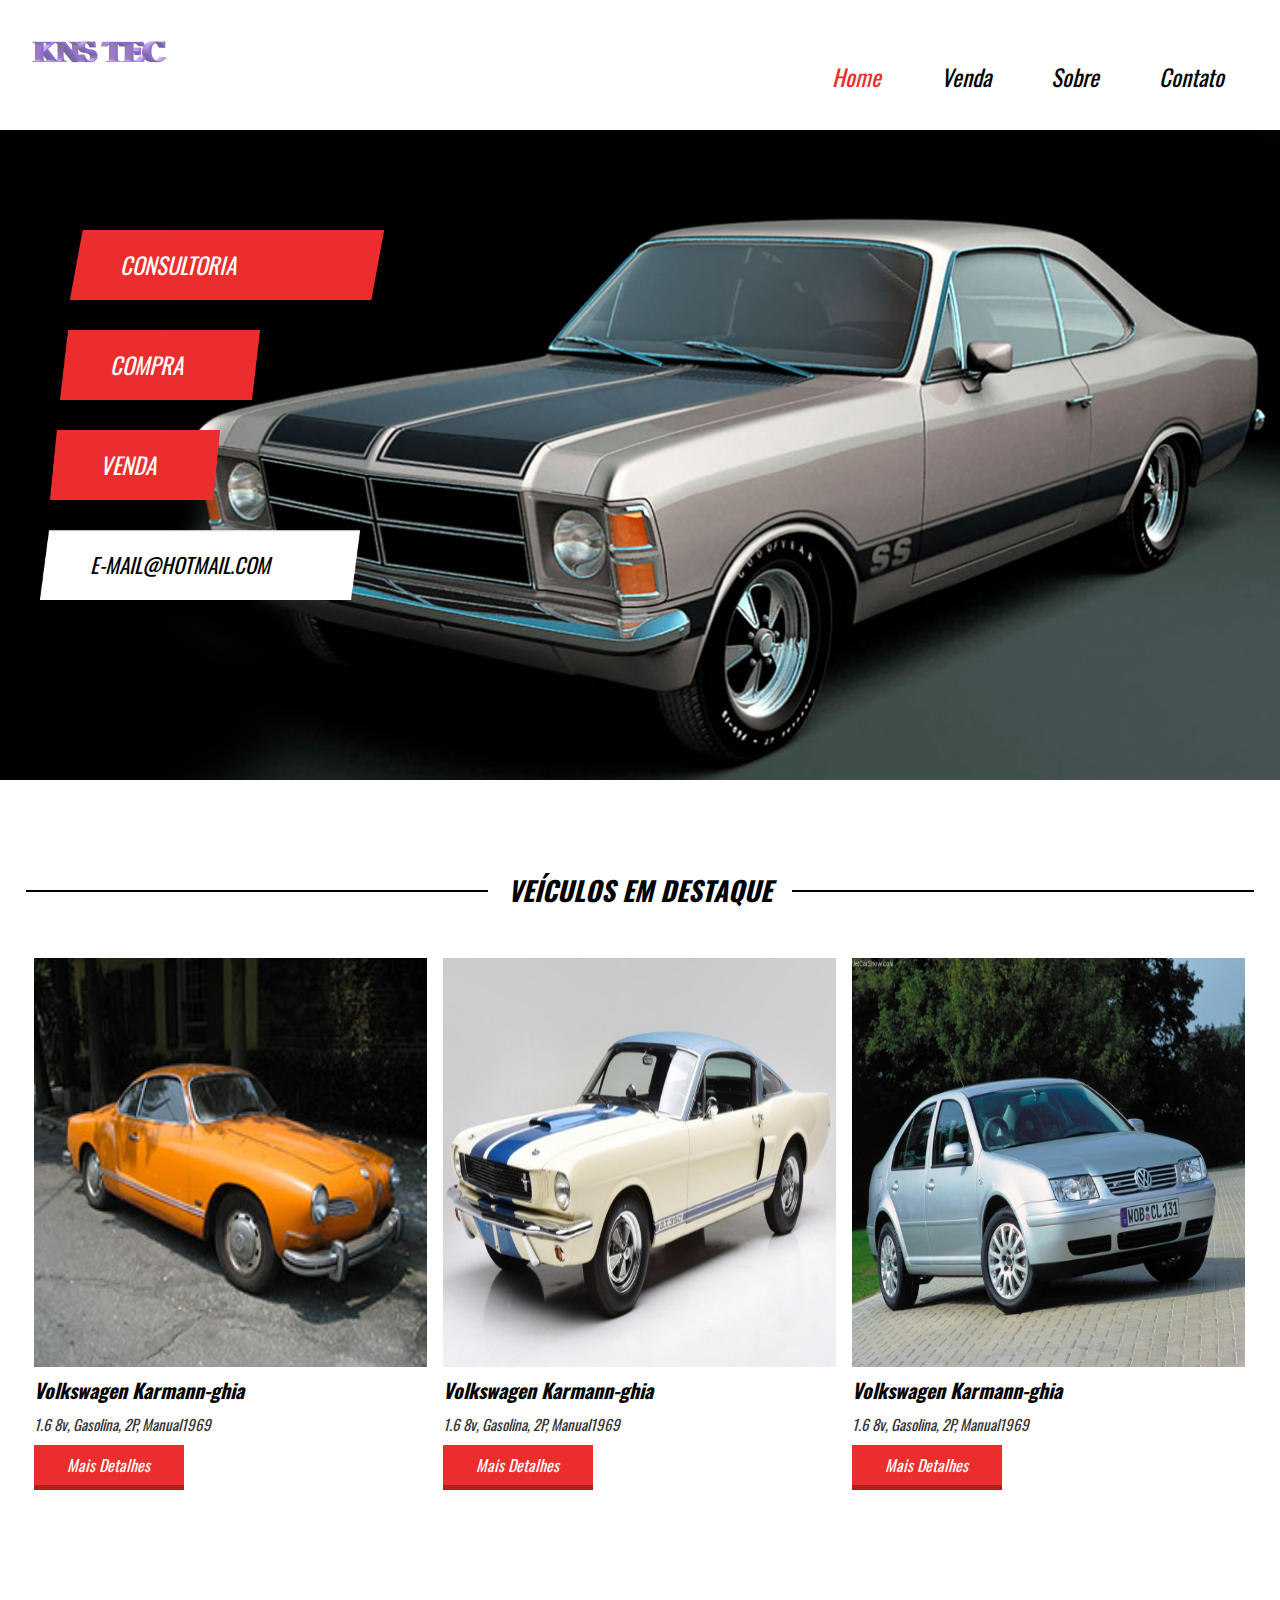
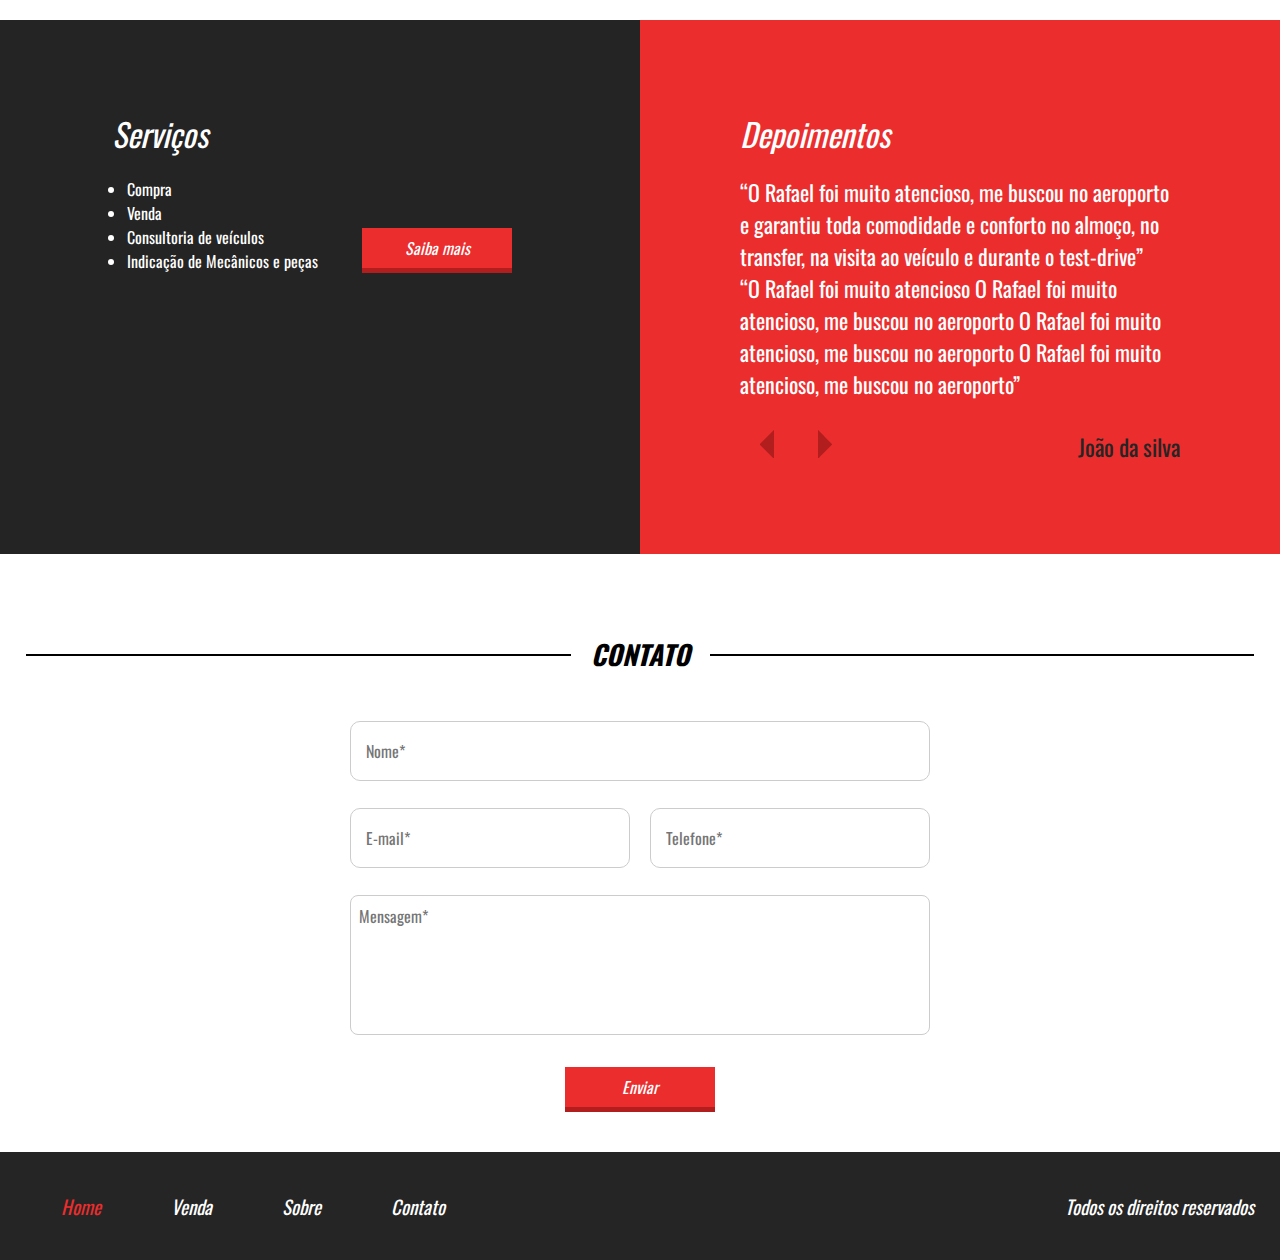
<file: site-exemplo/index.html>
<!DOCTYPE html>
<html>

<head>
    <title>Home</title>
    <link href="https://fonts.googleapis.com/css?family=Oswald" rel="stylesheet">
    <meta name="description" content="Descrição do meu site." />
    <meta name="keywords" content="palavras,separadas,por,virgula" />
    <meta name="author" content="Sidney Alves">
    <link href="css/style.css" rel="stylesheet">
    <meta charset="utf-8" />
    <meta name="viewport" content="width=device-width,initial-scale=1.0,maximum-scale=1.0">
</head>

<body>

    <header>

        <div class="container">
            <div class="logo">
                <img src="imagens/logo.png" />
            </div>
            <!--logo-->

            <nav class="desktop">
                <ul>
                    <li><a style="color:#EB2D2D;" href="">Home</a></li>
                    <li><a href="venda.html">Venda</a></li>
                    <li><a href="Sobre.html">Sobre</a></li>
                    <li><a class="cont" goto="contato" href="">Contato</a></li>
                </ul>
            </nav>
            <!--desktop-->

            <nav class="mobile">
                <ul>
                    <li><a style="color:#EB2D2D;" href="">Home</a></li>
                    <li><a href="venda.html">Venda</a></li>
                    <li><a href="sobre.html">Sobre</a></li>
                    <li><a class="cont" goto="contato" href="">Contato</a></li>
                </ul>
            </nav>
            <!--mobile-->

            <div class="clear"></div>
        </div>
        <!--container-->
    </header>

    <section class="banner">
        <div class="container">
            <div class="text-banner">
                <div class="text-banner-single">Consultoria</div>
                <div class="text-banner-single">Compra</div>
                <div class="text-banner-single">Venda</div>
                <div class="text-banner-single">e-mail@hotmail.com</div>
            </div>
            <!--text-banner-->
        </div>
        <!--container-->
    </section>
    <!--banner-->

    <section class="veiculos-destaque">
        <div class="line-titulo">
            <div class="ln1"></div>
            <h2>Veículos em destaque</h2>
        </div>
        <!--line-titulo-->
        <div class="container">
            <div class="vitrine-destaque">
                <div style="background-image:url('imagens/carro1.jpg');" class="carro-img"></div>
                <!--carro-img-->
                <div class="info-carro">
                    <h2>Volkswagen Karmann-ghia</h2>
                    <p>1.6 8v, Gasolina, 2P, Manual1969</p>
                    <a class="btn1" href="test-carro1.html">Mais Detalhes</a>
                </div>
                <!--info-carro-->
            </div>
            <!--vitrine-destaque-->

            <div class="vitrine-destaque">
                <div style="background-image:url('imagens/mustang.jpg');" class="carro-img"></div>
                <!--carro-img-->
                <div class="info-carro">
                    <h2>Volkswagen Karmann-ghia</h2>
                    <p>1.6 8v, Gasolina, 2P, Manual1969</p>
                    <a class="btn1" href="test-mustang.html">Mais Detalhes</a>
                </div>
                <!--info-carro-->
            </div>
            <!--vitrine-destaque-->

            <div class="vitrine-destaque">
                <div style="background-image:url('imagens/ww_bora.jpg');" class="carro-img"></div>
                <!--carro-img-->
                <div class="info-carro">
                    <h2>Volkswagen Karmann-ghia</h2>
                    <p>1.6 8v, Gasolina, 2P, Manual1969</p>
                    <a class="btn1" href="test-bora.html">Mais Detalhes</a>
                </div>
                <!--info-carro-->
            </div>
            <!--vitrine-destaque-->
            <div class="clear"></div>
        </div>
        <!--container-->
    </section>
    <!--veiculos-destaque-->

    <section class="servicos-descricao">
        <div class="half1">
            <div class="half1-wraper">
                <h2>Serviços</h2>
                <ul>
                    <li>Compra</li>
                    <li>Venda</li>
                    <li>Consultoria de veículos</li>
                    <li>Indicação de Mecânicos e peças</li>
                </ul>
                <a class="btn1" href="">Saiba mais</a>
            </div>
        </div>
        <!--half-1-->

        <div class="half2">

            <h2>Depoimentos</h2>
            <div class="depoimento-single">
                <p>“O Rafael foi muito atencioso, me buscou no aeroporto e garantiu toda comodidade e conforto no almoço, no transfer, na visita ao veículo e durante o test-drive”</p>
                <p>“O Rafael foi muito atencioso O Rafael foi muito atencioso, me buscou no aeroporto O Rafael foi muito atencioso, me buscou no aeroporto O Rafael foi muito atencioso, me buscou no aeroporto”</p>
                <div class="navigation">
                    <div class="arrows">
                        <img prev src="imagens/arrow-left.png" />
                        <img next src="imagens/arrow-right.png" />
                    </div>
                    <!--arrows-->
                    <div class="nome-depoimento">João da silva</div>
                </div>
                <!--navigation-->
            </div>
            <!--depoimento-single-->
        </div>
        <!--half2-->

    </section>
    <!--servicos-descricao-->

    <section id="contato" class="contato">
        <div class="line-titulo">
            <div class="ln1"></div>
            <h2>Contato</h2>
        </div>
        <!--line-titulo-->

        <form>

            <div class="input-wraper w100">
                <input placeholder="Nome*" required type="text" name="nome" />
            </div>
            <!--input-wraper w100-->

            <div class="input-wraper w50">
                <input placeholder="E-mail*" required type="email" name="email" />
            </div>
            <!--input-wraper w100-->

            <div class="input-wraper w50">
                <input placeholder="Telefone*" required type="text" name="telefone" />
            </div>
            <!--input-wraper w100-->

            <div class="input-wraper w100">
                <textarea placeholder="Mensagem*" required></textarea>
            </div>
            <!--input-wraper w100-->

            <div class="input-wraper w100">
                <input class="btn1" value="Enviar" type="submit" name="acao">
            </div>
            <!--input-wraper w100-->

            <div class="clear"></div>

        </form>

    </section>
    <!--contato-->

    <footer>
        <div class="container">
            <nav class="desktop">
                <ul>
                    <li><a class="home" style="color:#EB2D2D;" href="">Home</a></li>
                    <li><a href="venda.html">Venda</a></li>
                    <li><a href="sobre.html">Sobre</a></li>
                    <li><a goto="contato" class="cont" href="">Contato</a></li>
                </ul>
            </nav>
            <p>Todos os direitos reservados</p>
        </div>
        <!--container-->
        <div class="clear"></div>
    </footer>

    <script src="js/jquery.js"></script>
    <script src="js/functions.js"></script>
    <script src="js/menu_responsivo.js"></script>

</body>

</html>
</file>
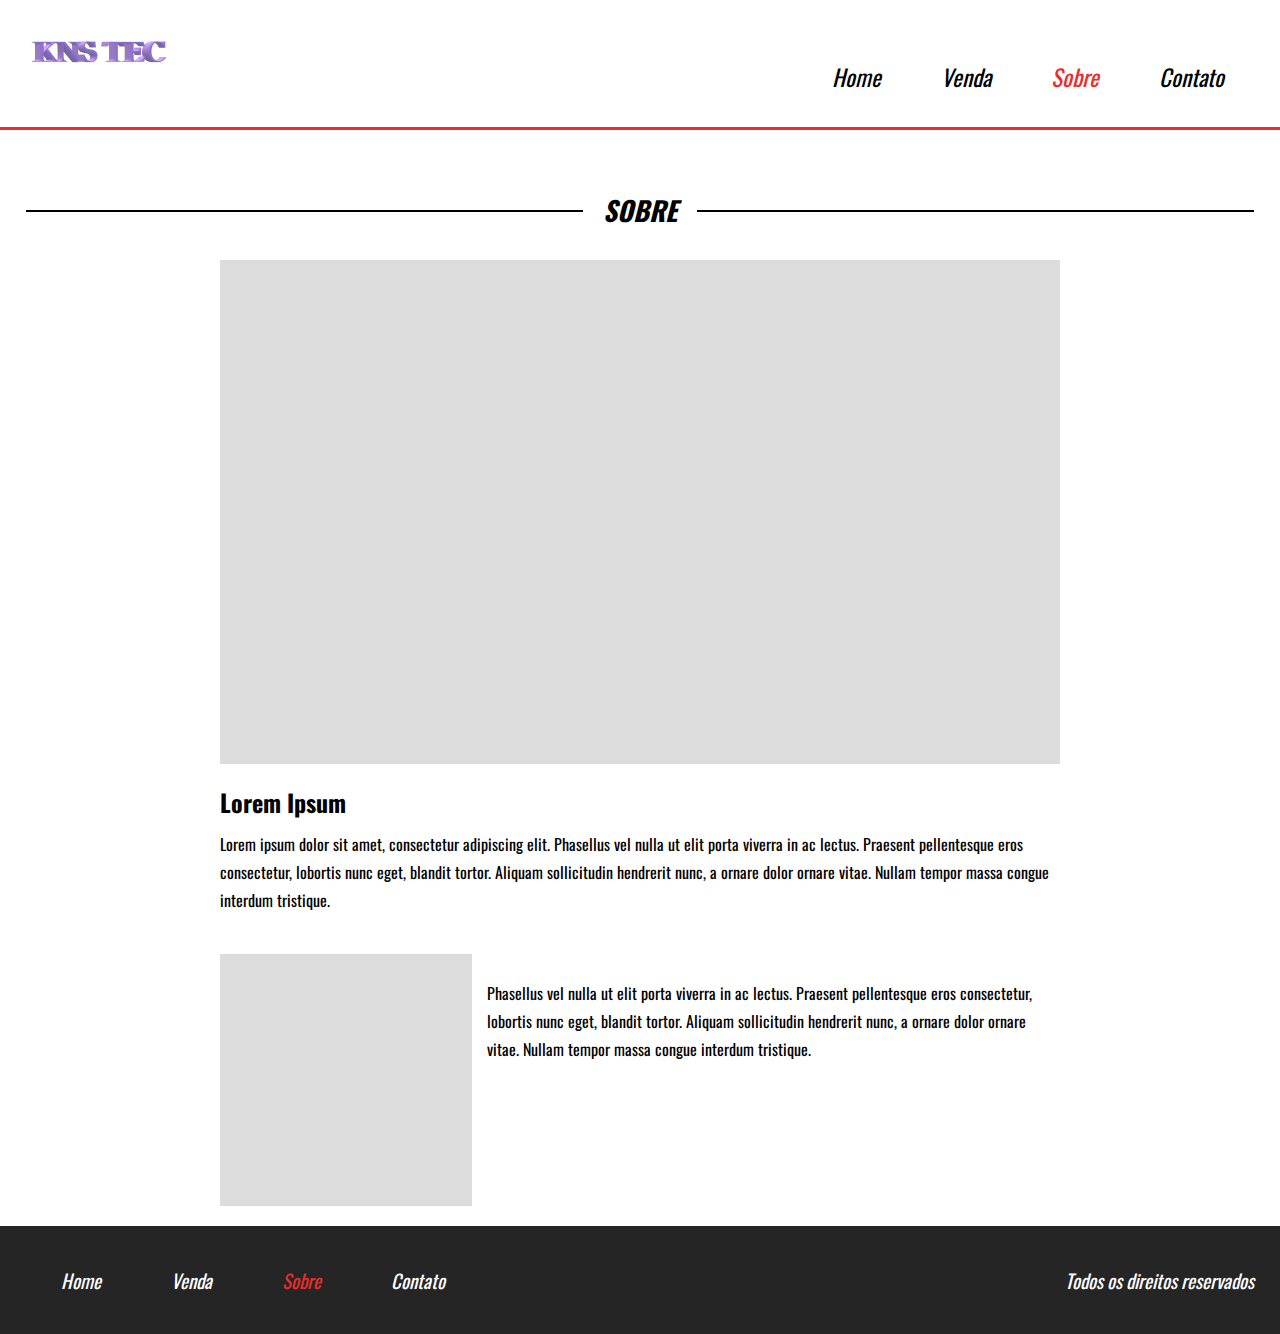
<file: site-exemplo/sobre.html>
<!DOCTYPE html>
<html>

<head>
    <title>Sobre</title>
    <link href="https://fonts.googleapis.com/css?family=Oswald" rel="stylesheet">
    <link href="css/style.css" rel="stylesheet">
    <meta charset="utf-8" />
    <meta name="viewport" content="width=device-width,initial-scale=1.0,maximum-scale=1.0">
</head>

<body>

    <header style="border-bottom: 3px solid #EB2D2D;">

        <div class="container">
            <div class="logo">
                <img src="imagens/logo.png" />
            </div>
            <!--logo-->

            <nav class="desktop">
                <ul>
                    <li><a href="index.html">Home</a></li>
                    <li><a href="venda.html">Venda</a></li>
                    <li><a style="color:#EB2D2D;" href="sobre.html">Sobre</a></li>
                    <li><a href="">Contato</a></li>
                </ul>
            </nav>
            <!--desktop-->

            <nav class="mobile">
                <ul>
                    <li><a href="index.html">Home</a></li>
                    <li><a href="venda.html">Venda</a></li>
                    <li><a style="color:#EB2D2D;" href="sobre.html">Sobre</a></li>
                    <li><a href="">Contato</a></li>
                </ul>
            </nav>
            <!--mobile-->

            <div class="clear"></div>
        </div>
        <!--container-->
    </header>

    <section class="sobre">

        <div class="line-titulo">
            <div class="ln1"></div>
            <h2>Sobre</h2>
        </div>
        <!--line-titulo-->

        <div class="container">

            <div class="img-destaque-sobre"></div>
            <!--img-destaque-sobre-->
            <div class="descricao-autor">
                <h2>Lorem Ipsum</h2>
                <p>Lorem ipsum dolor sit amet, consectetur adipiscing elit. Phasellus vel nulla ut elit porta viverra in ac lectus. Praesent pellentesque eros consectetur, lobortis nunc eget, blandit tortor. Aliquam sollicitudin hendrerit nunc, a ornare
                    dolor ornare vitae. Nullam tempor massa congue interdum tristique.</p>

                <div class="descricao-autor2">
                    <div class="img-small"></div>
                    <!--img-small-->

                    <p>Phasellus vel nulla ut elit porta viverra in ac lectus. Praesent pellentesque eros consectetur, lobortis nunc eget, blandit tortor. Aliquam sollicitudin hendrerit nunc, a ornare dolor ornare vitae. Nullam tempor massa congue interdum
                        tristique.
                    </p>
                </div>
                <!--descricao-autor2-->
                <div class="clear"></div>

            </div>
            <!--container-->
    </section>
    <!--sobre-->

    <footer>
        <div class="container">
            <nav class="desktop">
                <ul>
                    <li><a href="index.html">Home</a></li>
                    <li><a href="venda.html">Venda</a></li>
                    <li><a style="color:#EB2D2D;" href="sobre.html">Sobre</a></li>
                    <li><a href="">Contato</a></li>
                </ul>
            </nav>
            <p>Todos os direitos reservados</p>

        </div>
        <!--container-->
        <div class="clear"></div>
    </footer>

    <script src="js/jquery.js"></script>
    <script src="js/functions.js"></script>
    <script src="js/menu_responsivo.js"></script>

</body>

</html>
</file>
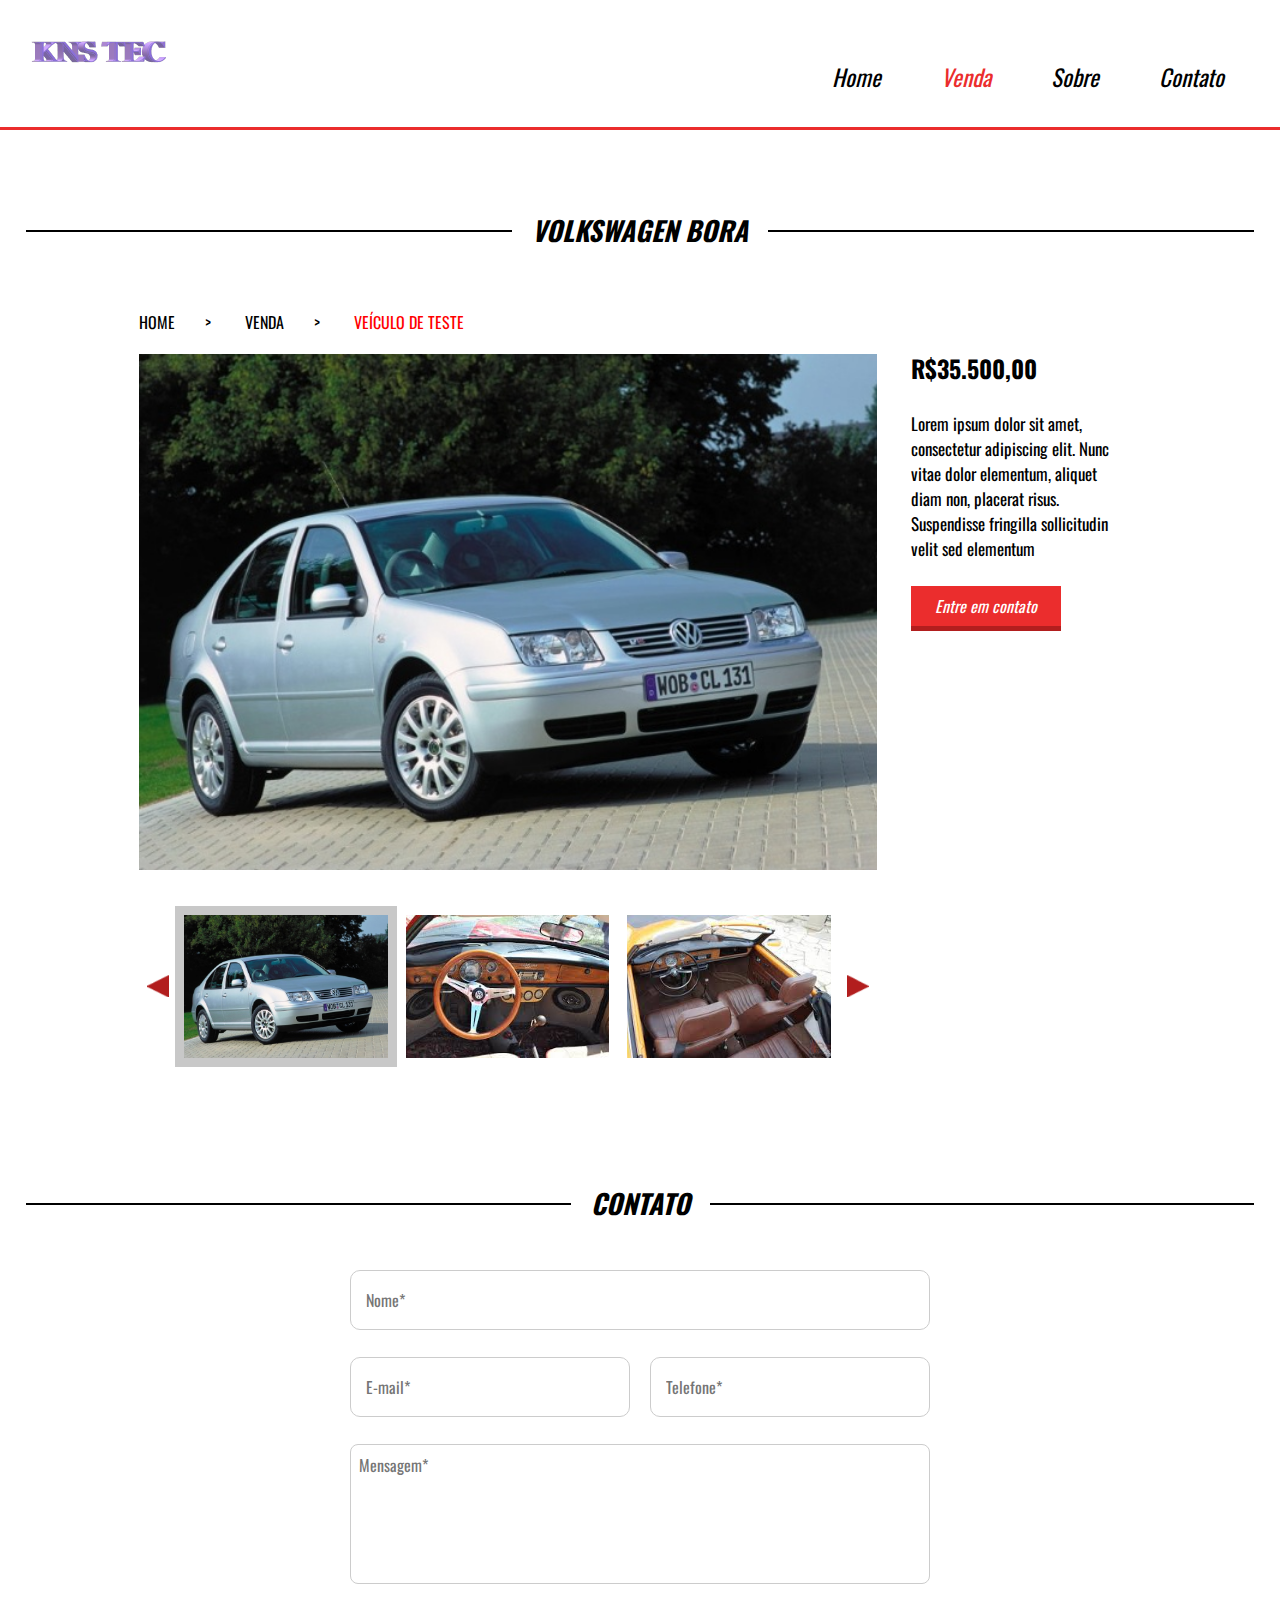
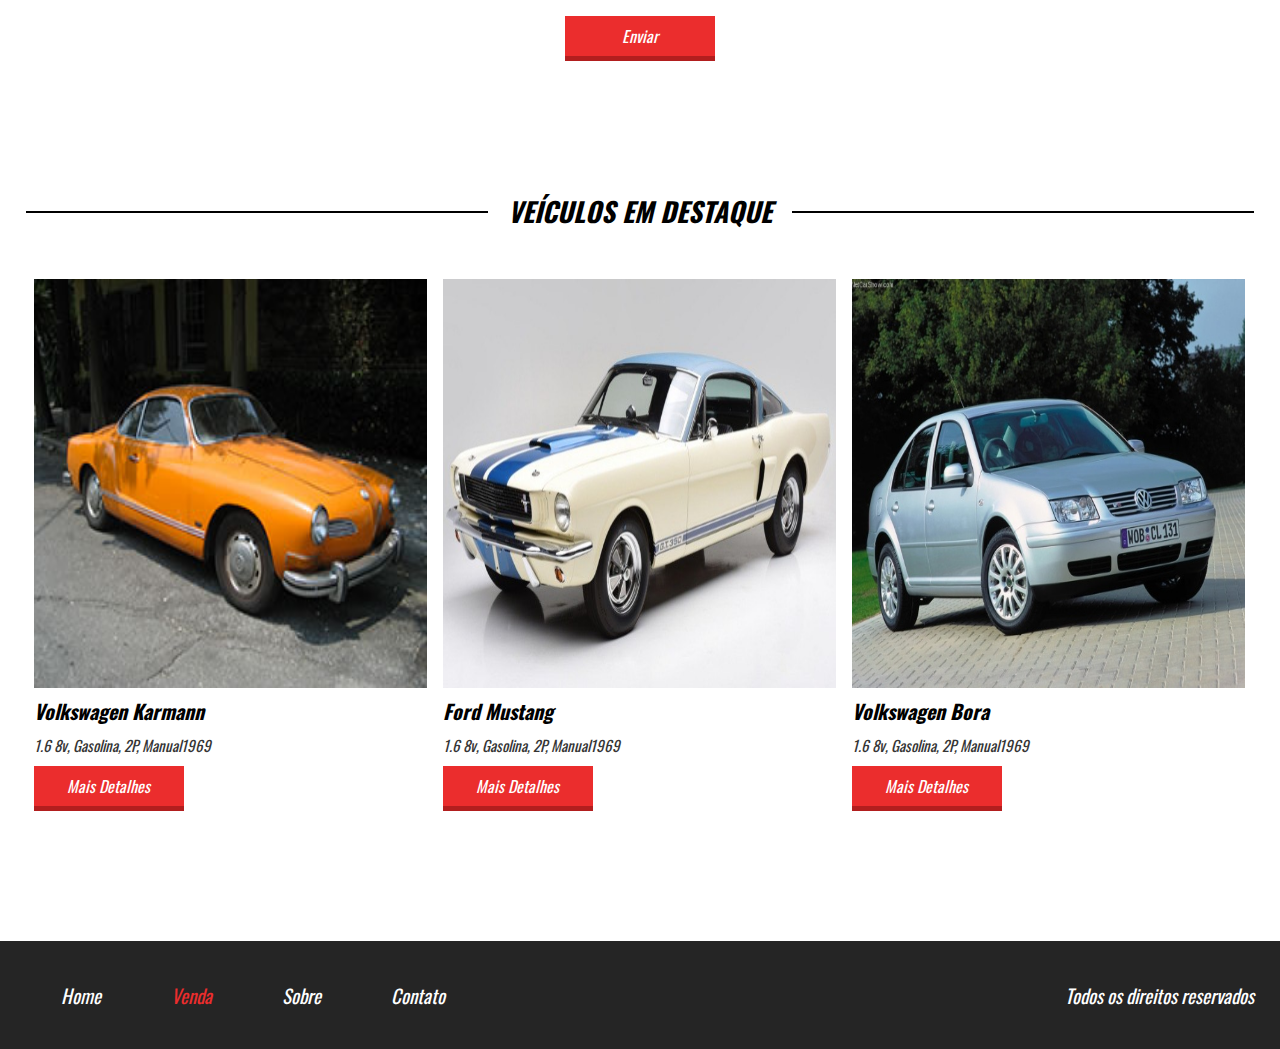
<file: site-exemplo/test-bora.html>
<!DOCTYPE html>
<html>

<head>
    <title>WW Bora</title>
    <link href="https://fonts.googleapis.com/css?family=Oswald" rel="stylesheet">
    <link href="css/style.css" rel="stylesheet">
    <meta charset="utf-8" />
    <meta name="viewport" content="width=device-width,initial-scale=1.0,maximum-scale=1.0">
</head>

<body>

    <header style="border-bottom: 3px solid #EB2D2D;">

        <div class="container">
            <div class="logo">
                <img src="imagens/logo.png" />
            </div>
            <!--logo-->

            <nav class="desktop">
                <ul>
                    <li><a href="index.html">Home</a></li>
                    <li><a style="color:#EB2D2D;" href="venda.html">Venda</a></li>
                    <li><a href="sobre.html">Sobre</a></li>
                    <li><a goto="contato" href="">Contato</a></li>
                </ul>
            </nav>
            <!--desktop-->

            <nav class="mobile">
                <ul>
                    <li><a href="index.html">Home</a></li>
                    <li><a style="color:#EB2D2D;" href="venda.html">Venda</a></li>
                    <li><a href="sobre.html">Sobre</a></li>
                    <li><a goto="contato" href="">Contato</a></li>
                </ul>
            </nav>
            <!--mobile-->

            <div class="clear"></div>
        </div>
        <!--container-->
    </header>



    <section class="venda-single">


        <div class="line-titulo">
            <div class="ln1"></div>
            <h2>Volkswagen Bora</h2>
        </div>


        <div class="container">

            <div class="info-veiculo">
                <div class="info-bread"><a href="">HOME</a><span>></span>
                    <a href="">VENDA</a><span>></span>
                    <a href="">VEÍCULO DE TESTE</a></div>
                <div class="foto-destaque"></div>
                <div class="nav-galeria-parent">
                    <div class="arrow-left-nav"></div>
                    <div class="arrow-right-nav"></div>
                    <div class="nav-galeria">
                        <div class="nav-galeria-wraper">
                            <div class="mini-img-wraper">
                                <div style="background-image:url('imagens/ww_bora.jpg');" class="mini-img"></div>
                            </div>
                            <div class="mini-img-wraper">
                                <div style="background-image:url('imagens/int1.jpg');" class="mini-img"></div>
                            </div>
                            <div class="mini-img-wraper">
                                <div style="background-image:url('imagens/int2.jpg');" class="mini-img"></div>
                            </div>
                            <div class="mini-img-wraper">
                                <div style="background-image:url('imagens/int3.jpg');" class="mini-img"></div>
                            </div>
                            <div class="mini-img-wraper">
                                <div style="background-image:url('imagens/int4.jpg');" class="mini-img"></div>
                            </div>
                            <div class="mini-img-wraper">
                                <div style="background-image:url('imagens/int5.jpg');" class="mini-img"></div>
                            </div>
                        </div>
                        <!--nav-galeria-wraper-->

                    </div>
                    <!--nav-galeria-->
                </div>
                <!--nav-galeria-parent-->
            </div>
            <!--info-->

            <div class="descricao-veiculo">
                <h2>R$35.500,00</h2>
                <p>Lorem ipsum dolor sit amet, consectetur adipiscing elit. Nunc vitae dolor elementum, aliquet diam non, placerat risus. Suspendisse fringilla sollicitudin velit sed elementum</p>
                <a class="btn1" href="">Entre em contato</a>
            </div>
            <!--descricao-veiculo-->
            <div class="clear"></div>
        </div>
        <!--container-->

    </section>
    <!--venda-single-->




    <section id="contato" class="contato">
        <div class="line-titulo">
            <div class="ln1"></div>
            <h2>Contato</h2>
        </div>
        <!--line-titulo-->

        <form>
            <div class="input-wraper w100">
                <input placeholder="Nome*" type="text" required />
            </div>
            <!--input-wraper-->

            <div class="input-wraper w50">
                <input placeholder="E-mail*" type="text" required />
            </div>
            <!--input-wraper-->

            <div class="input-wraper w50">
                <input placeholder="Telefone*" type="text" required />
            </div>
            <!--input-wraper-->

            <div class="input-wraper w100">
                <textarea placeholder="Mensagem*" required></textarea>
            </div>
            <!--input-wraper-->

            <div class="input-wraper w100">
                <input class="btn1" type="submit" value="Enviar" />
            </div>
            <!--input-wraper-->

            <div class="clear"></div>
            <!--clear-->

        </form>

    </section>
    <!--contato-->


    <section class="veiculos-destaque">
        <div class="line-titulo">
            <div class="ln1"></div>
            <h2>Veículos em destaque</h2>
        </div>
        <!--line-titulo-->
        <div class="container">
            <div class="vitrine-destaque">
                <div style="background-image:url('imagens/carro1.jpg');" class="carro-img"></div>
                <!--carro-img-->
                <div class="info-carro">
                    <h2>Volkswagen Karmann</h2>
                    <p>1.6 8v, Gasolina, 2P, Manual1969</p>
                    <a class="btn1" href="test-carro1.html">Mais Detalhes</a>
                </div>
                <!--info-carro-->
            </div>
            <!--vitrine-destaque-->

            <div class="vitrine-destaque">
                <div style="background-image:url('imagens/mustang.jpg');" class="carro-img"></div>
                <!--carro-img-->
                <div class="info-carro">
                    <h2>Ford Mustang</h2>
                    <p>1.6 8v, Gasolina, 2P, Manual1969</p>
                    <a class="btn1" href="test-mustang.html">Mais Detalhes</a>
                </div>
                <!--info-carro-->
            </div>
            <!--vitrine-destaque-->

            <div class="vitrine-destaque">
                <div style="background-image:url('imagens/ww_bora.jpg');" class="carro-img"></div>
                <!--carro-img-->
                <div class="info-carro">
                    <h2>Volkswagen Bora</h2>
                    <p>1.6 8v, Gasolina, 2P, Manual1969</p>
                    <a class="btn1" href="">Mais Detalhes</a>
                </div>
                <!--info-carro-->
            </div>
            <!--vitrine-destaque-->
            <div class="clear"></div>
        </div>
        <!--container-->
    </section>
    <!--veiculos-destaque-->

    <footer>
        <div class="container">
            <nav class="desktop">
                <ul>
                    <li><a href="index.html">Home</a></li>
                    <li><a style="color:#EB2D2D;" href="venda.html">Venda</a></li>
                    <li><a href="sobre.html">Sobre</a></li>
                    <li><a goto="contato" href="">Contato</a></li>
                </ul>
            </nav>
            <p>Todos os direitos reservados</p>
            <div class="clear"></div>
        </div>
        <!--container-->
    </footer>

    <script src="js/jquery.js"></script>
    <script src="js/functions.js"></script>
    <script src="js/menu_responsivo.js"></script>

</body>

</html>
</file>
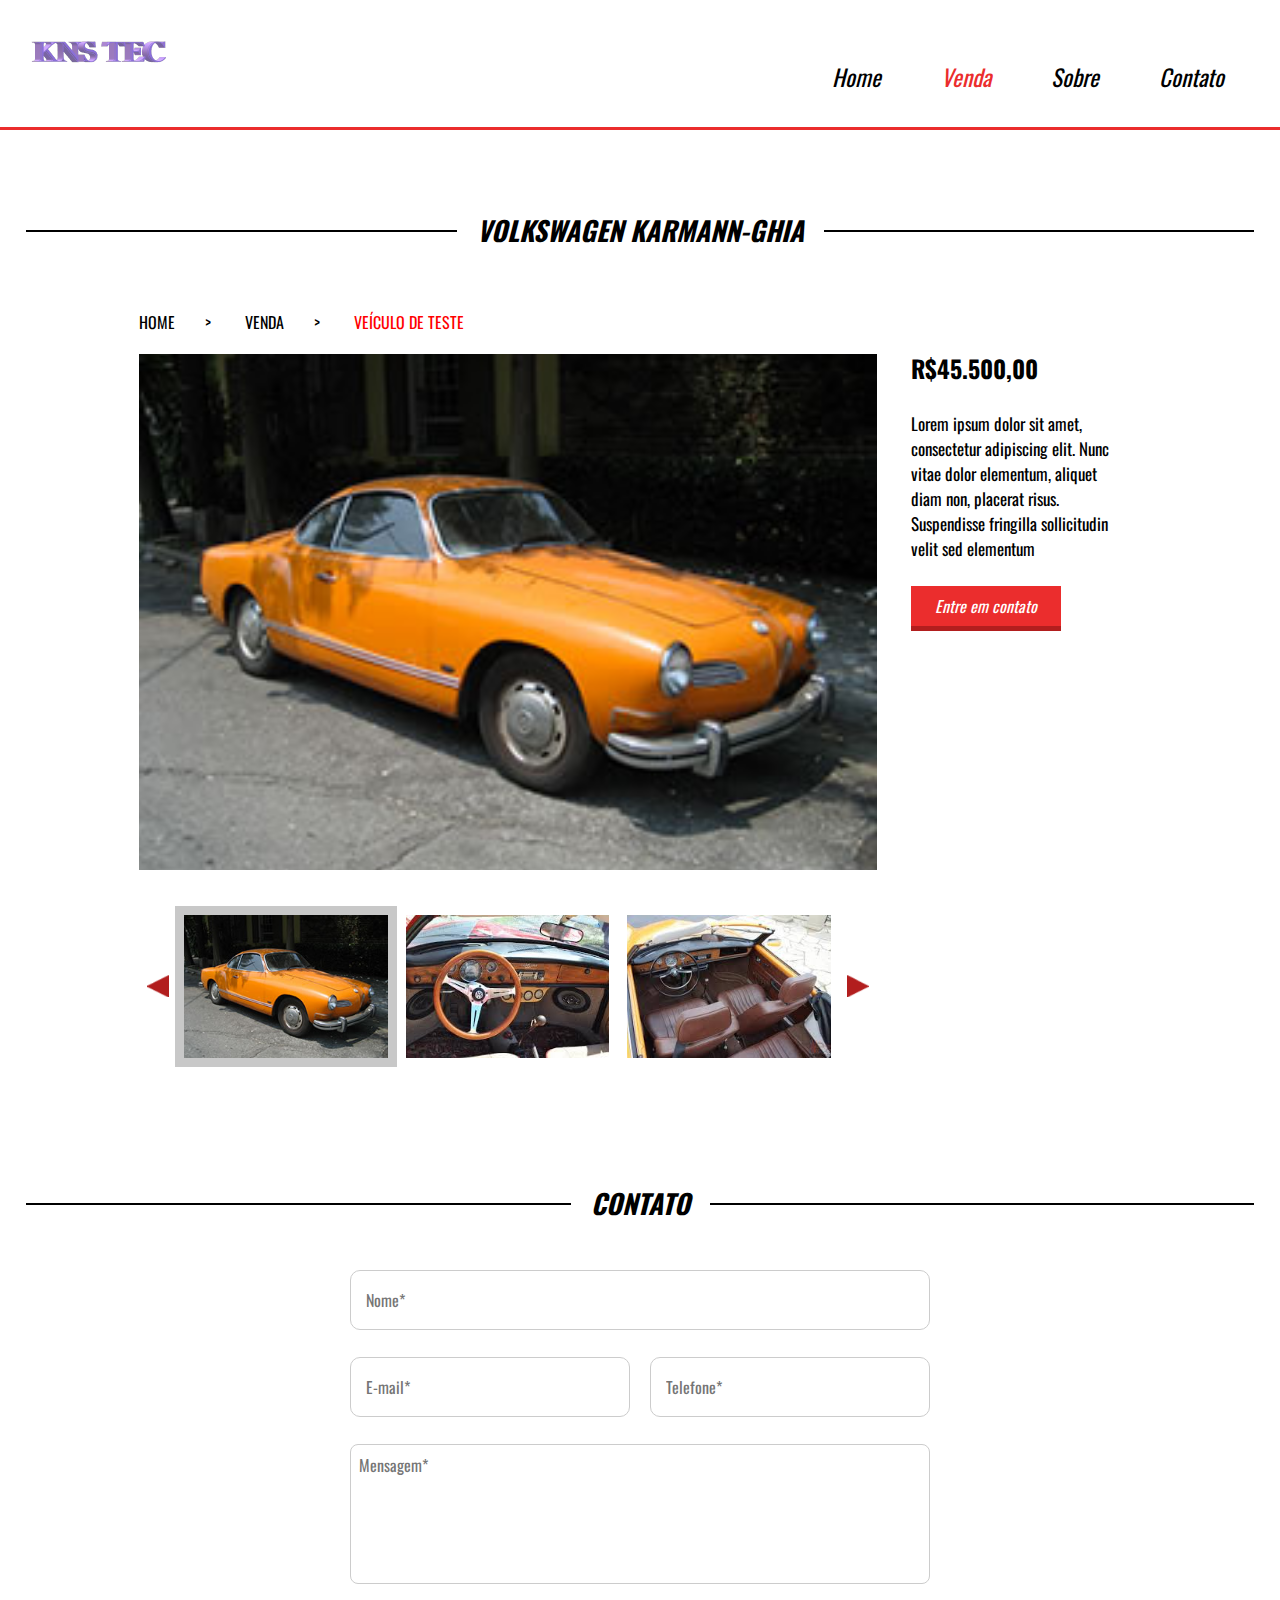
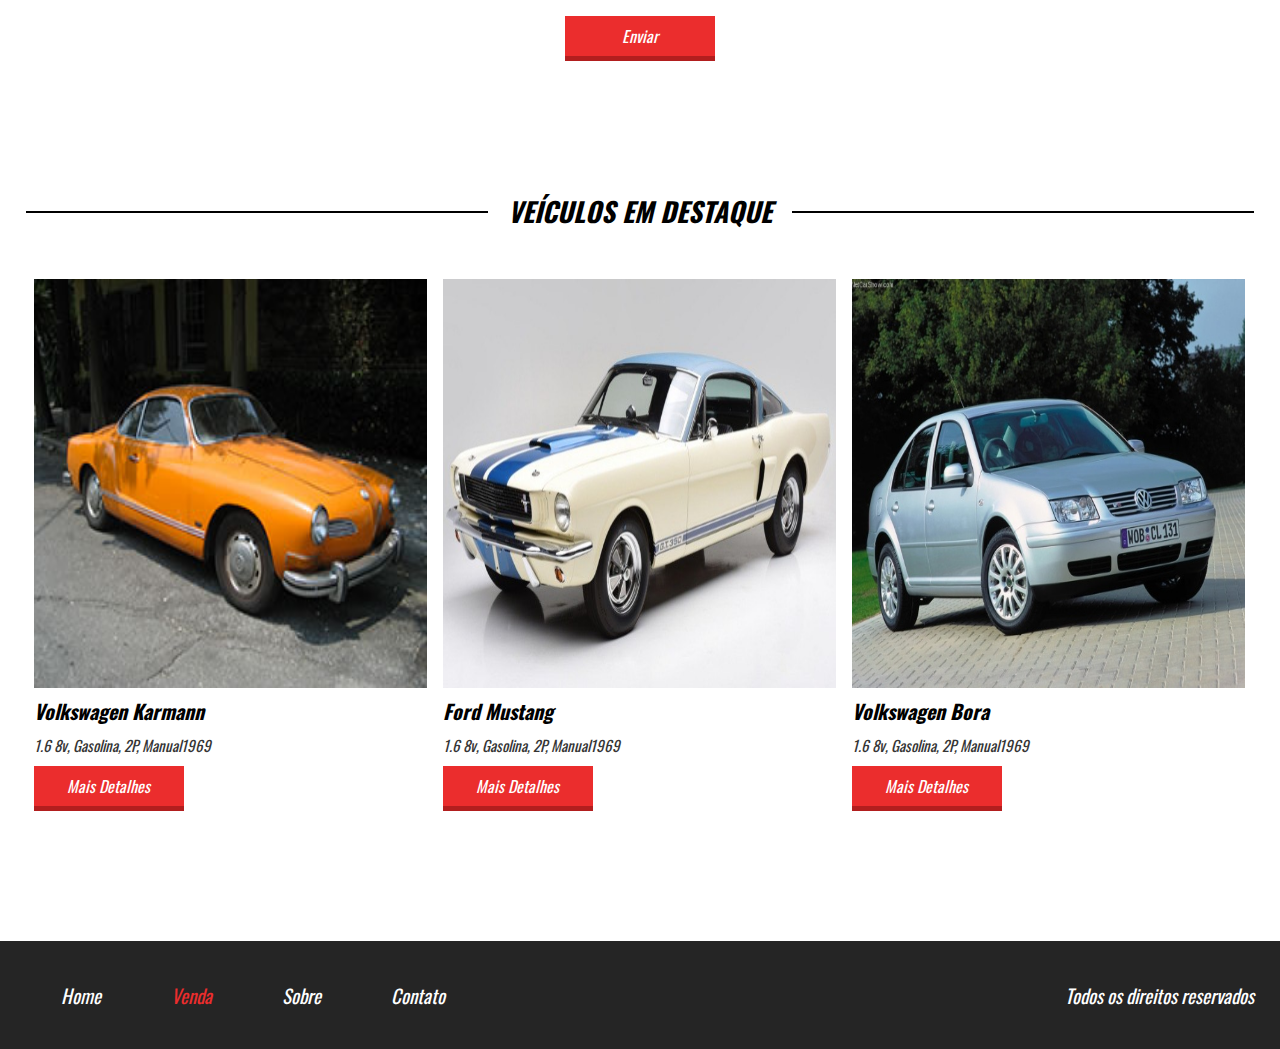
<file: site-exemplo/test-carro1.html>
<!DOCTYPE html>
<html>

<head>
    <title>Karmann Ghia</title>
    <link href="https://fonts.googleapis.com/css?family=Oswald" rel="stylesheet">
    <link href="css/style.css" rel="stylesheet">
    <meta charset="utf-8" />
    <meta name="viewport" content="width=device-width,initial-scale=1.0,maximum-scale=1.0">
</head>

<body>

    <header style="border-bottom: 3px solid #EB2D2D;">

        <div class="container">
            <div class="logo">
                <img src="imagens/logo.png" />
            </div>
            <!--logo-->

            <nav class="desktop">
                <ul>
                    <li><a href="index.html">Home</a></li>
                    <li><a style="color:#EB2D2D;" href="venda.html">Venda</a></li>
                    <li><a href="sobre.html">Sobre</a></li>
                    <li><a goto="contato" href="">Contato</a></li>
                </ul>
            </nav>
            <!--desktop-->

            <nav class="mobile">
                <ul>
                    <li><a href="index.html">Home</a></li>
                    <li><a style="color:#EB2D2D;" href="venda.html">Venda</a></li>
                    <li><a href="sobre.html">Sobre</a></li>
                    <li><a goto="contato" href="">Contato</a></li>
                </ul>
            </nav>
            <!--mobile-->

            <div class="clear"></div>
        </div>
        <!--container-->
    </header>



    <section class="venda-single">


        <div class="line-titulo">
            <div class="ln1"></div>
            <h2>Volkswagen Karmann-ghia</h2>
        </div>


        <div class="container">

            <div class="info-veiculo">
                <div class="info-bread"><a href="">HOME</a><span>></span>
                    <a href="">VENDA</a><span>></span>
                    <a href="">VEÍCULO DE TESTE</a></div>
                <div class="foto-destaque"></div>
                <div class="nav-galeria-parent">
                    <div class="arrow-left-nav"></div>
                    <div class="arrow-right-nav"></div>
                    <div class="nav-galeria">
                        <div class="nav-galeria-wraper">
                            <div class="mini-img-wraper">
                                <div style="background-image:url('imagens/carro1.jpg');" class="mini-img"></div>
                            </div>
                            <div class="mini-img-wraper">
                                <div style="background-image:url('imagens/int1.jpg');" class="mini-img"></div>
                            </div>
                            <div class="mini-img-wraper">
                                <div style="background-image:url('imagens/int2.jpg');" class="mini-img"></div>
                            </div>
                            <div class="mini-img-wraper">
                                <div style="background-image:url('imagens/int3.jpg');" class="mini-img"></div>
                            </div>
                            <div class="mini-img-wraper">
                                <div style="background-image:url('imagens/int4.jpg');" class="mini-img"></div>
                            </div>
                            <div class="mini-img-wraper">
                                <div style="background-image:url('imagens/int5.jpg');" class="mini-img"></div>
                            </div>
                        </div>
                        <!--nav-galeria-wraper-->

                    </div>
                    <!--nav-galeria-->
                </div>
                <!--nav-galeria-parent-->
            </div>
            <!--info-->

            <div class="descricao-veiculo">
                <h2>R$45.500,00</h2>
                <p>Lorem ipsum dolor sit amet, consectetur adipiscing elit. Nunc vitae dolor elementum, aliquet diam non, placerat risus. Suspendisse fringilla sollicitudin velit sed elementum</p>
                <a class="btn1" href="">Entre em contato</a>
            </div>
            <!--descricao-veiculo-->
            <div class="clear"></div>
        </div>
        <!--container-->

    </section>
    <!--venda-single-->




    <section id="contato" class="contato">
        <div class="line-titulo">
            <div class="ln1"></div>
            <h2>Contato</h2>
        </div>
        <!--line-titulo-->

        <form>
            <div class="input-wraper w100">
                <input placeholder="Nome*" type="text" required />
            </div>
            <!--input-wraper-->

            <div class="input-wraper w50">
                <input placeholder="E-mail*" type="text" required />
            </div>
            <!--input-wraper-->

            <div class="input-wraper w50">
                <input placeholder="Telefone*" type="text" required />
            </div>
            <!--input-wraper-->

            <div class="input-wraper w100">
                <textarea placeholder="Mensagem*" required></textarea>
            </div>
            <!--input-wraper-->

            <div class="input-wraper w100">
                <input class="btn1" type="submit" value="Enviar" />
            </div>
            <!--input-wraper-->

            <div class="clear"></div>
            <!--clear-->

        </form>

    </section>
    <!--contato-->


    <section class="veiculos-destaque">
        <div class="line-titulo">
            <div class="ln1"></div>
            <h2>Veículos em destaque</h2>
        </div>
        <!--line-titulo-->
        <div class="container">
            <div class="vitrine-destaque">
                <div style="background-image:url('imagens/carro1.jpg');" class="carro-img"></div>
                <!--carro-img-->
                <div class="info-carro">
                    <h2>Volkswagen Karmann</h2>
                    <p>1.6 8v, Gasolina, 2P, Manual1969</p>
                    <a class="btn1" href="">Mais Detalhes</a>
                </div>
                <!--info-carro-->
            </div>
            <!--vitrine-destaque-->

            <div class="vitrine-destaque">
                <div style="background-image:url('imagens/mustang.jpg');" class="carro-img"></div>
                <!--carro-img-->
                <div class="info-carro">
                    <h2>Ford Mustang</h2>
                    <p>1.6 8v, Gasolina, 2P, Manual1969</p>
                    <a class="btn1" href="test-mustang.html">Mais Detalhes</a>
                </div>
                <!--info-carro-->
            </div>
            <!--vitrine-destaque-->

            <div class="vitrine-destaque">
                <div style="background-image:url('imagens/ww_bora.jpg');" class="carro-img"></div>
                <!--carro-img-->
                <div class="info-carro">
                    <h2>Volkswagen Bora</h2>
                    <p>1.6 8v, Gasolina, 2P, Manual1969</p>
                    <a class="btn1" href="test-bora.html">Mais Detalhes</a>
                </div>
                <!--info-carro-->
            </div>
            <!--vitrine-destaque-->
            <div class="clear"></div>
        </div>
        <!--container-->
    </section>
    <!--veiculos-destaque-->

    <footer>
        <div class="container">
            <nav class="desktop">
                <ul>
                    <li><a href="index.html">Home</a></li>
                    <li><a style="color:#EB2D2D;" href="venda.html">Venda</a></li>
                    <li><a href="sobre.html">Sobre</a></li>
                    <li><a goto="contato" href="">Contato</a></li>
                </ul>
            </nav>
            <p>Todos os direitos reservados</p>
            <div class="clear"></div>
        </div>
        <!--container-->
    </footer>

    <script src="js/jquery.js"></script>
    <script src="js/functions.js"></script>
    <script src="js/menu_responsivo.js"></script>

</body>

</html>
</file>
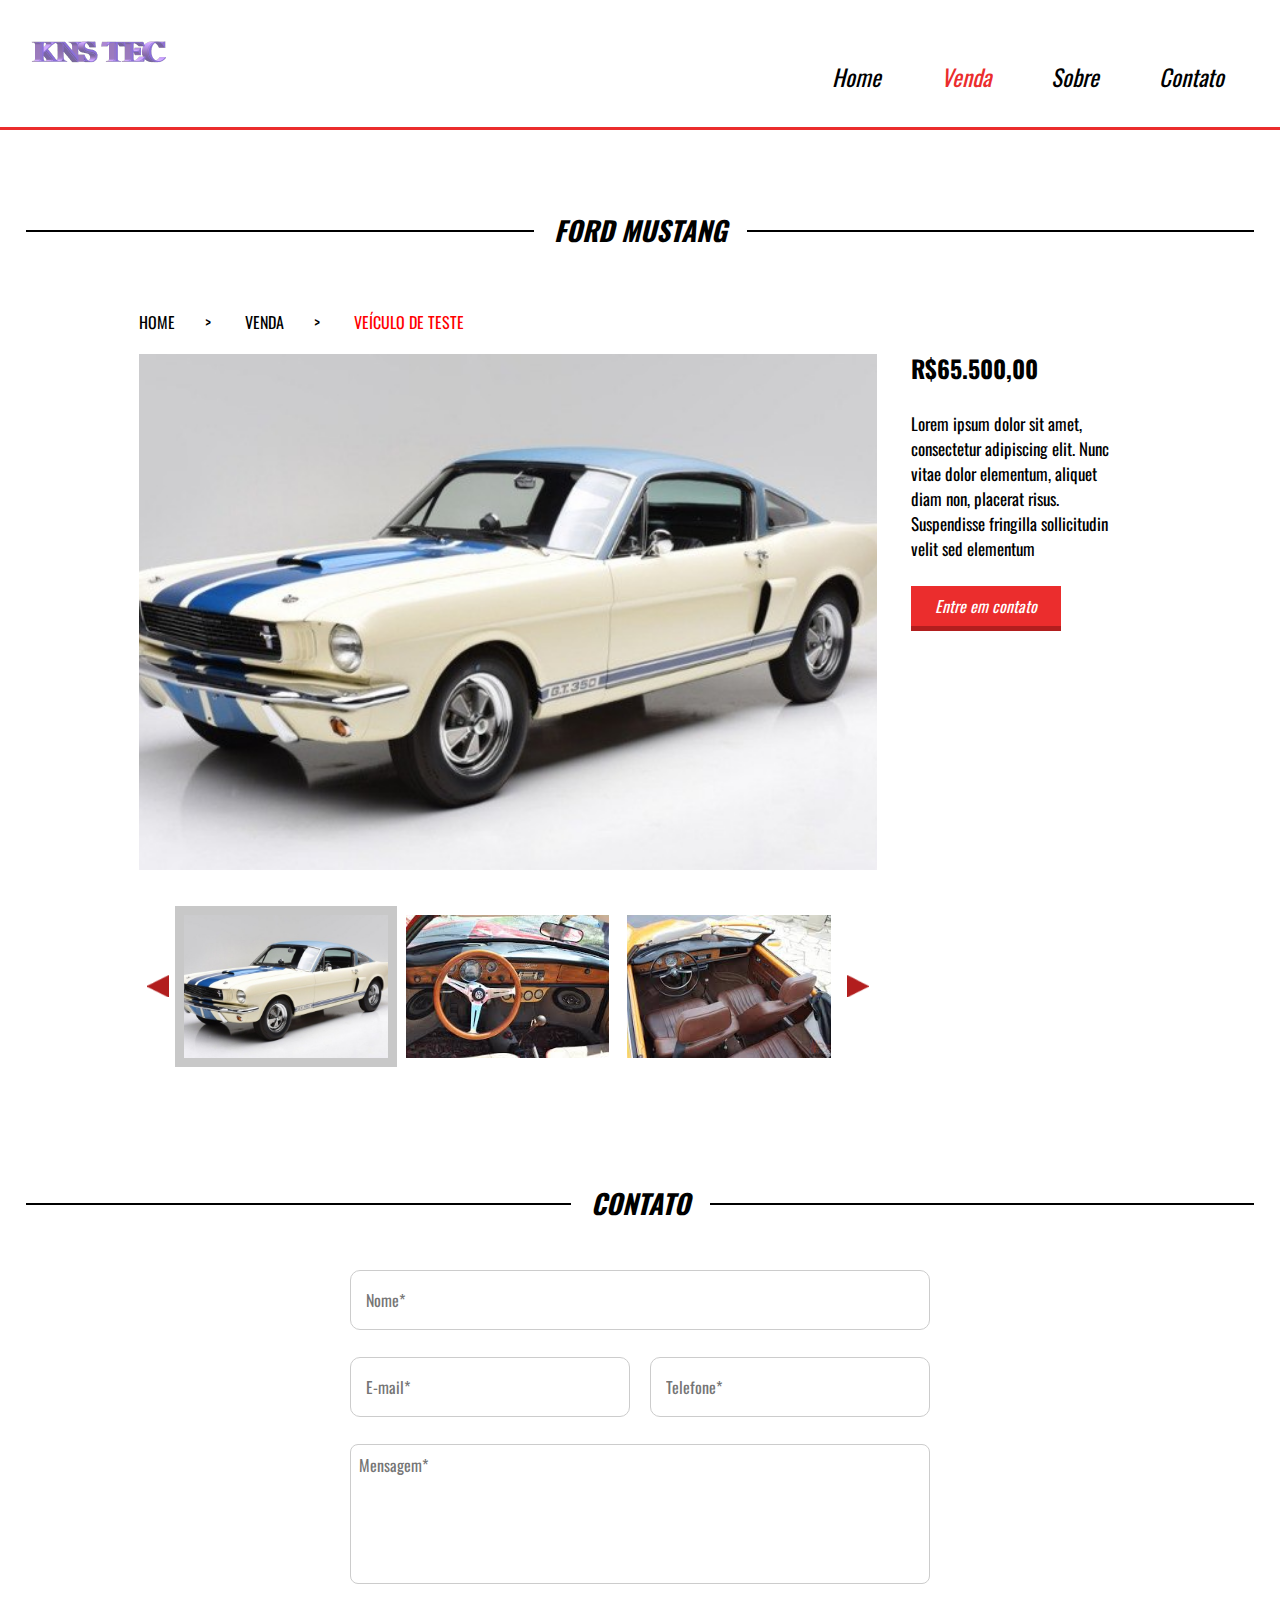
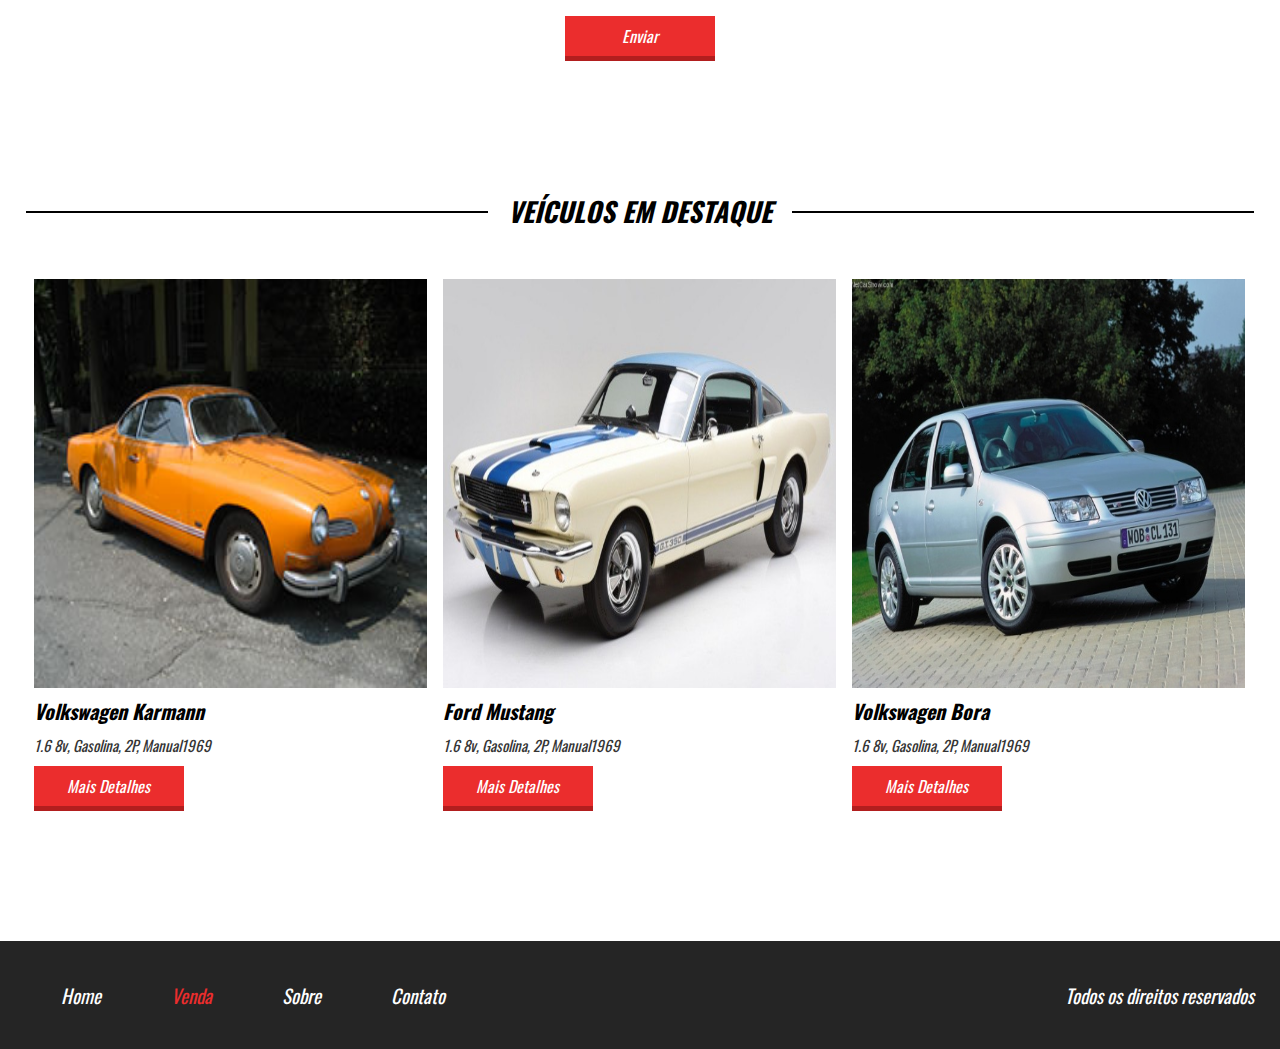
<file: site-exemplo/test-mustang.html>
<!DOCTYPE html>
<html>

<head>
    <title>Mustang</title>
    <link href="https://fonts.googleapis.com/css?family=Oswald" rel="stylesheet">
    <link href="css/style.css" rel="stylesheet">
    <meta charset="utf-8" />
    <meta name="viewport" content="width=device-width,initial-scale=1.0,maximum-scale=1.0">
</head>

<body>

    <header style="border-bottom: 3px solid #EB2D2D;">

        <div class="container">
            <div class="logo">
                <img src="imagens/logo.png" />
            </div>
            <!--logo-->

            <nav class="desktop">
                <ul>
                    <li><a href="index.html">Home</a></li>
                    <li><a style="color:#EB2D2D;" href="venda.html">Venda</a></li>
                    <li><a href="sobre.html">Sobre</a></li>
                    <li><a goto="contato" href="">Contato</a></li>
                </ul>
            </nav>
            <!--desktop-->

            <nav class="mobile">
                <ul>
                    <li><a href="index.html">Home</a></li>
                    <li><a style="color:#EB2D2D;" href="venda.html">Venda</a></li>
                    <li><a href="sobre.html">Sobre</a></li>
                    <li><a goto="contato" href="">Contato</a></li>
                </ul>
            </nav>
            <!--mobile-->

            <div class="clear"></div>
        </div>
        <!--container-->
    </header>



    <section class="venda-single">


        <div class="line-titulo">
            <div class="ln1"></div>
            <h2>Ford Mustang</h2>
        </div>


        <div class="container">

            <div class="info-veiculo">
                <div class="info-bread"><a href="">HOME</a><span>></span>
                    <a href="">VENDA</a><span>></span>
                    <a href="">VEÍCULO DE TESTE</a></div>
                <div class="foto-destaque"></div>
                <div class="nav-galeria-parent">
                    <div class="arrow-left-nav"></div>
                    <div class="arrow-right-nav"></div>
                    <div class="nav-galeria">
                        <div class="nav-galeria-wraper">
                            <div class="mini-img-wraper">
                                <div style="background-image:url('imagens/mustang.jpg');" class="mini-img"></div>
                            </div>
                            <div class="mini-img-wraper">
                                <div style="background-image:url('imagens/int1.jpg');" class="mini-img"></div>
                            </div>
                            <div class="mini-img-wraper">
                                <div style="background-image:url('imagens/int2.jpg');" class="mini-img"></div>
                            </div>
                            <div class="mini-img-wraper">
                                <div style="background-image:url('imagens/int3.jpg');" class="mini-img"></div>
                            </div>
                            <div class="mini-img-wraper">
                                <div style="background-image:url('imagens/int4.jpg');" class="mini-img"></div>
                            </div>
                            <div class="mini-img-wraper">
                                <div style="background-image:url('imagens/int5.jpg');" class="mini-img"></div>
                            </div>
                        </div>
                        <!--nav-galeria-wraper-->

                    </div>
                    <!--nav-galeria-->
                </div>
                <!--nav-galeria-parent-->
            </div>
            <!--info-->

            <div class="descricao-veiculo">
                <h2>R$65.500,00</h2>
                <p>Lorem ipsum dolor sit amet, consectetur adipiscing elit. Nunc vitae dolor elementum, aliquet diam non, placerat risus. Suspendisse fringilla sollicitudin velit sed elementum</p>
                <a class="btn1" href="">Entre em contato</a>
            </div>
            <!--descricao-veiculo-->
            <div class="clear"></div>
        </div>
        <!--container-->

    </section>
    <!--venda-single-->




    <section id="contato" class="contato">
        <div class="line-titulo">
            <div class="ln1"></div>
            <h2>Contato</h2>
        </div>
        <!--line-titulo-->

        <form>
            <div class="input-wraper w100">
                <input placeholder="Nome*" type="text" required />
            </div>
            <!--input-wraper-->

            <div class="input-wraper w50">
                <input placeholder="E-mail*" type="text" required />
            </div>
            <!--input-wraper-->

            <div class="input-wraper w50">
                <input placeholder="Telefone*" type="text" required />
            </div>
            <!--input-wraper-->

            <div class="input-wraper w100">
                <textarea placeholder="Mensagem*" required></textarea>
            </div>
            <!--input-wraper-->

            <div class="input-wraper w100">
                <input class="btn1" type="submit" value="Enviar" />
            </div>
            <!--input-wraper-->

            <div class="clear"></div>
            <!--clear-->

        </form>

    </section>
    <!--contato-->


    <section class="veiculos-destaque">
        <div class="line-titulo">
            <div class="ln1"></div>
            <h2>Veículos em destaque</h2>
        </div>
        <!--line-titulo-->
        <div class="container">
            <div class="vitrine-destaque">
                <div style="background-image:url('imagens/carro1.jpg');" class="carro-img"></div>
                <!--carro-img-->
                <div class="info-carro">
                    <h2>Volkswagen Karmann</h2>
                    <p>1.6 8v, Gasolina, 2P, Manual1969</p>
                    <a class="btn1" href="test-caaro1.html">Mais Detalhes</a>
                </div>
                <!--info-carro-->
            </div>
            <!--vitrine-destaque-->

            <div class="vitrine-destaque">
                <div style="background-image:url('imagens/mustang.jpg');" class="carro-img"></div>
                <!--carro-img-->
                <div class="info-carro">
                    <h2>Ford Mustang</h2>
                    <p>1.6 8v, Gasolina, 2P, Manual1969</p>
                    <a class="btn1" href="">Mais Detalhes</a>
                </div>
                <!--info-carro-->
            </div>
            <!--vitrine-destaque-->

            <div class="vitrine-destaque">
                <div style="background-image:url('imagens/ww_bora.jpg');" class="carro-img"></div>
                <!--carro-img-->
                <div class="info-carro">
                    <h2>Volkswagen Bora</h2>
                    <p>1.6 8v, Gasolina, 2P, Manual1969</p>
                    <a class="btn1" href="test-bora.html">Mais Detalhes</a>
                </div>
                <!--info-carro-->
            </div>
            <!--vitrine-destaque-->
            <div class="clear"></div>
        </div>
        <!--container-->
    </section>
    <!--veiculos-destaque-->

    <footer>
        <div class="container">
            <nav class="desktop">
                <ul>
                    <li><a href="index.html">Home</a></li>
                    <li><a style="color:#EB2D2D;" href="venda.html">Venda</a></li>
                    <li><a href="sobre.html">Sobre</a></li>
                    <li><a goto="contato" href="">Contato</a></li>
                </ul>
            </nav>
            <p>Todos os direitos reservados</p>
            <div class="clear"></div>
        </div>
        <!--container-->
    </footer>

    <script src="js/jquery.js"></script>
    <script src="js/functions.js"></script>
    <script src="js/menu_responsivo.js"></script>

</body>

</html>
</file>
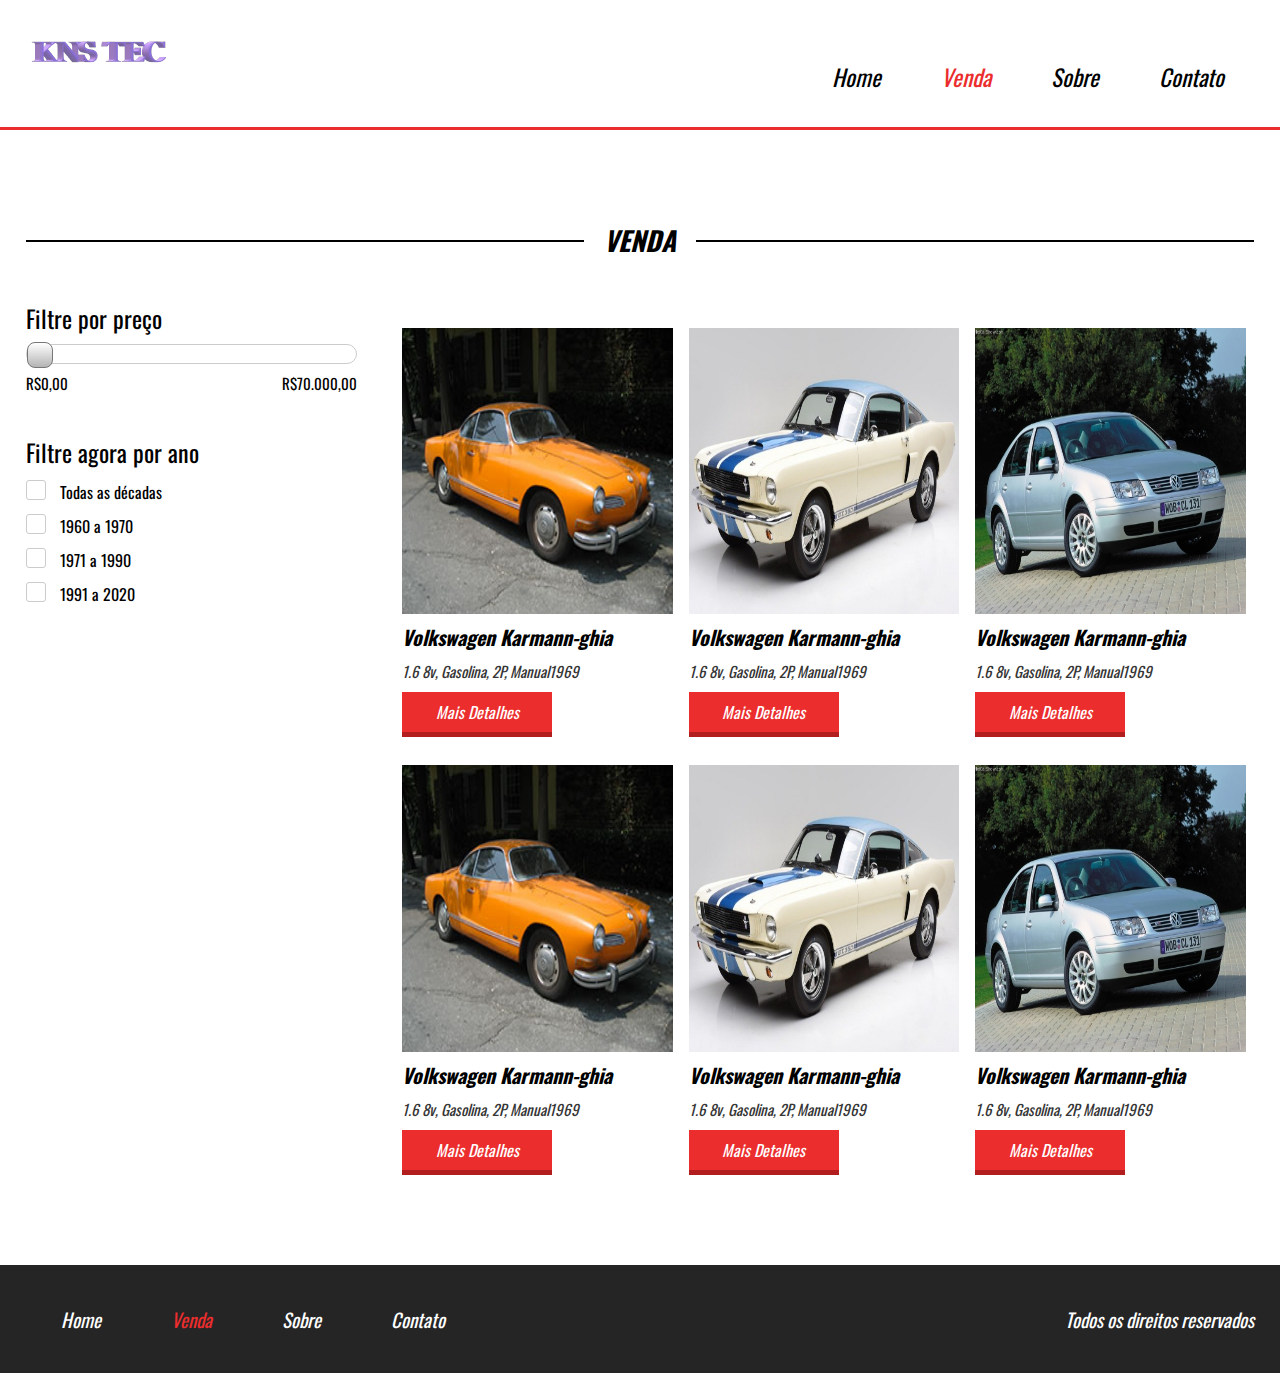
<file: site-exemplo/venda.html>
<!DOCTYPE html>
<html>

<head>
    <title>Vendas</title>
    <link href="https://fonts.googleapis.com/css?family=Oswald" rel="stylesheet">
    <link href="css/style.css" rel="stylesheet">
    <meta charset="utf-8" />
    <meta name="viewport" content="width=device-width,initial-scale=1.0,maximum-scale=1.0">
</head>

<body>

    <header style="border-bottom: 3px solid #EB2D2D">

        <div class="container">
            <div class="logo">
                <img src="imagens/logo.png" />
            </div>
            <!--logo-->

            <nav class="desktop">
                <ul>
                    <li><a href="index.html">Home</a></li>
                    <li><a style="color:#EB2D2D;" href="venda.html">Venda</a></li>
                    <li><a href="sobre.html">Sobre</a></li>
                    <li><a href="">Contato</a></li>
                </ul>
            </nav>
            <!--desktop-->

            <nav class="mobile">
                <ul>
                    <li><a href="index.html">Home</a></li>
                    <li><a style="color:#EB2D2D;" href="venda.html">Venda</a></li>
                    <li><a href="sobre.html">Sobre</a></li>
                    <li><a href="">Contato</a></li>
                </ul>
            </nav>
            <!--mobile-->

            <div class="clear"></div>
        </div>
        <!--container-->
    </header>

    <section class="venda">
        <div class="line-titulo">
            <div class="ln1"></div>
            <h2>Venda</h2>
        </div>
        <!--line-titulo-->

        <div class="content-venda">
            <div class="container">
                <div class="sidebar">
                    <div class="search1">
                        <h2>Filtre por preço</h2>
                        <div class="barra-preco">
                            <div class="barra-preco-fill"></div>
                            <!--barra-preco-fill-->
                            <div class="pointer-barra"></div>
                        </div>
                        <!--barra-preco-->
                        <div class="valor-pesquisa">
                            <p class="preco-pesquisa">R$0,00</p>
                            <p>R$70.000,00</p>
                            <div class="clear"></div>
                        </div>
                        <!--valor-pesquisa-->
                    </div>
                    <!--search1-->
                    <div class="search2">
                        <h2>Filtre agora por ano</h2>
                        <form>
                            <div class="form-venda-wraper">
                                <input type="checkbox" id="item1" />
                                <label for="item1">
								<div class="circle"></div>
							</label>
                                <!--item-->
                                <span>Todas as décadas</span>
                            </div>
                            <!--form-venda-wraper-->

                            <div class="form-venda-wraper">
                                <input type="checkbox" id="item2" />
                                <label for="item2">
								<div class="circle"></div>
							</label>
                                <span>1960 a 1970</span>
                            </div>
                            <!--form-venda-wraper-->

                            <div class="form-venda-wraper">
                                <input type="checkbox" id="item3" />
                                <label for="item3">
								<div class="circle"></div>
							</label>
                                <span>1971 a 1990</span>
                            </div>
                            <!--form-venda-wraper-->

                            <div class="form-venda-wraper">
                                <input type="checkbox" id="item4" />
                                <label for="item4">
								<div class="circle"></div>
							</label>
                                <span>1991 a 2020</span>
                            </div>
                            <!--form-venda-wraper-->

                        </form>
                    </div>
                    <!--search2-->

                </div>
                <!--sidebar-->
                <div class="vitrine-venda">

                    <div class="vitrine-destaque">
                        <div style="background-image:url('imagens/carro1.jpg');" class="carro-img"></div>
                        <!--carro-img-->
                        <div class="info-carro">
                            <h2>Volkswagen Karmann-ghia</h2>
                            <p>1.6 8v, Gasolina, 2P, Manual1969</p>
                            <a class="btn1" href="test-carro1.html">Mais Detalhes</a>
                        </div>
                        <!--info-carro-->
                    </div>
                    <!--vitrine-destaque-->

                    <div class="vitrine-destaque">
                        <div style="background-image:url('imagens/mustang.jpg');" class="carro-img"></div>
                        <!--carro-img-->
                        <div class="info-carro">
                            <h2>Volkswagen Karmann-ghia</h2>
                            <p>1.6 8v, Gasolina, 2P, Manual1969</p>
                            <a class="btn1" href="test-mustang.html">Mais Detalhes</a>
                        </div>
                        <!--info-carro-->
                    </div>
                    <!--vitrine-destaque-->

                    <div class="vitrine-destaque">
                        <div style="background-image:url('imagens/ww_bora.jpg');" class="carro-img"></div>
                        <!--carro-img-->
                        <div class="info-carro">
                            <h2>Volkswagen Karmann-ghia</h2>
                            <p>1.6 8v, Gasolina, 2P, Manual1969</p>
                            <a class="btn1" href="test-bora.html">Mais Detalhes</a>
                        </div>
                        <!--info-carro-->
                    </div>
                    <!--vitrine-destaque-->


                    <div class="vitrine-destaque">
                        <div style="background-image:url('imagens/carro1.jpg');" class="carro-img"></div>
                        <!--carro-img-->
                        <div class="info-carro">
                            <h2>Volkswagen Karmann-ghia</h2>
                            <p>1.6 8v, Gasolina, 2P, Manual1969</p>
                            <a class="btn1" href="test-carro1.html">Mais Detalhes</a>
                        </div>
                        <!--info-carro-->
                    </div>
                    <!--vitrine-destaque-->

                    <div class="vitrine-destaque">
                        <div style="background-image:url('imagens/mustang.jpg');" class="carro-img"></div>
                        <!--carro-img-->
                        <div class="info-carro">
                            <h2>Volkswagen Karmann-ghia</h2>
                            <p>1.6 8v, Gasolina, 2P, Manual1969</p>
                            <a class="btn1" href="test-mustang.html">Mais Detalhes</a>
                        </div>
                        <!--info-carro-->
                    </div>
                    <!--vitrine-destaque-->

                    <div class="vitrine-destaque">
                        <div style="background-image:url('imagens/ww_bora.jpg');" class="carro-img"></div>
                        <!--carro-img-->
                        <div class="info-carro">
                            <h2>Volkswagen Karmann-ghia</h2>
                            <p>1.6 8v, Gasolina, 2P, Manual1969</p>
                            <a class="btn1" href="test-bora.htmlb">Mais Detalhes</a>
                        </div>
                        <!--info-carro-->
                    </div>
                    <!--vitrine-destaque-->

                </div>
                <!--vitrine-venda-->
                <div class="clear">
                </div>
                <!--clear-->
            </div>
            <!--container-->
        </div>
        <!--content-venda-->

    </section>
    <!--venda-->

    <footer>
        <div class="container">
            <nav class="desktop">
                <ul>
                    <li><a href="index.html">Home</a></li>
                    <li><a style="color:#EB2D2D;" href="venda.html">Venda</a></li>
                    <li><a href="sobre.html">Sobre</a></li>
                    <li><a href="">Contato</a></li>
                </ul>
            </nav>
            <p>Todos os direitos reservados</p>
        </div>
        <!--container-->
        <div class="clear"></div>
    </footer>

    <script src="js/jquery.js"></script>
    <script src="js/functions.js"></script>
    <script src="js/menu_responsivo.js"></script>

</body>

</html>
</file>
<file: site-exemplo/css/style.css>
*{
    margin: 0;
    padding: 0;
    box-sizing: border-box;
    font-family:'Oswald', sans-serif;
}

html,body{
    height: 100%;
}

.container{
    width: 100%;
    max-width: 1400px;
    margin: 0 auto;
}

.clear {
    clear: both;
}

header {
    padding: 20px 2% 35px 2%;
    height: 130px;
}

header div.logo {
    float: left;
}

header nav.desktop {
    float: right;
    position: relative;
    top: 40px;
}

.desktop a:hover {
    color: red;
}

nav.mobile {
    margin-top: 40px;
    float: right;
    width: 32px;
    height: 32px;
    background-size: 100% 100%;
    cursor: pointer;
    background-image: url('../imagens/icon_menu.png');
    display: none;
}

nav.mobile ul {
    display: none;
    width: 100%;
    left: 0;
    top: 95px;
    border-bottom: 4px solid #EB2D2D;
    z-index: 999;
    position: absolute;
    text-align: center;
    background-color: white;
}

nav.mobile li {
    font-size: 23px;
    padding: 20px 0px;
    font-style: italic;
}

nav.mobile li a {
    color: black;
    text-decoration: none;
}

header nav.desktop ul {
    list-style-type: none;
}

header nav.desktop ul li {
    float: left;
    font-size: 23px;
    padding: 0 30px;
    font-style: italic;
}

header nav.desktop a {
    color: black;
    text-decoration: none;
}

section.banner{
    overflow:hidden;
    width: 100%;
    height: 650px;
    background-color: black;
    background-image: url('../imagens/bg.jpg');
    background-size: contain;
    background-position: right bottom;
    background-repeat: no-repeat;
}

.text-banner {
    padding: 70px;
}

.text-banner-single{
    width: 314px;
    font-style: italic;
    margin-top:30px;
    height: 70px;
    line-height: 70px;
    padding-left: 50px;
    text-transform: uppercase;
    color: white;
    font-size: 23px;
    background-image: url('../imagens/box-text.png');
    background-size: 100% 100%;
    background-repeat: no-repeat;
}

.text-banner-single:hover {
    color: black;
}

.text-banner .text-banner-single:nth-of-type(2) {
    width: 200px;
    height: 70px;
    line-height: 70px;
    position: relative;
    left: -10px;
}

.text-banner .text-banner-single:nth-of-type(3) {
    width: 170px;
    height: 70px;
    line-height: 70px;
    position: relative;
    left: -20px;
}

.text-banner .text-banner-single:nth-of-type(4) {
    width: 320px;
    font-size: 21px;
    color: black;
    position: relative;
    left: -30px;
    line-height: 70px;
    background-image: url('../imagens/box-white-text.png');
}

section.veiculos-destaque {
    padding: 90px 2%;
}

section.veiculos-destaque .container {
    /*Vamos deixar o padrão que é 1400px*/
    /*max-width: 1000px;*/
    padding: 40px 0;
}

.line-titulo {
    /*Trocamos por 1400 para seguir com o mesmo tamanho do nosso contexto padrão da classe container!*/
    max-width: 1400px;
    margin: 0 auto;
    position: relative;
    text-align: center;
}

.ln1 {
    position: absolute;
    height: 2px;
    width: 100%;
    top: 20px;
    background: black;
}

.line-titulo h2 {
    position: relative;
    background: white;
    display: inline-block;
    text-align: center;
    font-size: 27px;
    padding: 0 20px;
    font-style: italic;
    text-transform: uppercase;
}

.vitrine-destaque {
    float: left;
    width: 33.3%;
    text-align: left;

}

.vitrine-destaque .carro-img {
    width: 100%;
    padding-top: 100%;
    border: 8px solid white;
    background-size: 100% 100%;
}

.vitrine-destaque h2 {
    padding-left: 8px;
    color: black;
    font-style: italic;
    font-size: 20px;
}

.vitrine-destaque p {
    padding-top: 8px;
    padding-left: 8px;
    color: #353535;
    font-size: 15px;
    font-style: italic;
}


.btn1 {
    text-align: center;
    display: block;
    line-height: 40px;
    background-color:#EB2D2D;
    text-decoration: none;
    border-bottom: 5px solid #B21E1E;
    color: white;
    font-size: 16px;
    font-style: italic;
    width: 150px;
}

.btn1:hover {
    color: black;
}

.vitrine-destaque a{
    margin-left: 8px;
    margin-top:10px;

}


.servicos-descricao{
    display: flex;
}

.half1{
    width: 50%;
    text-align: right;
    padding:90px 0;
    background: #242424;
    color: white;
}

.half1-wraper{
    padding-right: 20%;
    text-align: left;
    display: inline-block;
}

.half1-wraper h2{
    font-weight: normal;
    font-style: italic;
    font-size: 32px;
}

.half1-wraper ul{
    display: inline-block;
    margin-top:20px;
}

.half1-wraper li{
    margin-left: 15px;
}

.half1-wraper a{
    margin-left: 40px;
    display: inline-block;
    vertical-align: bottom;
}

.half2{
    width: 50%;
    padding:90px 100px;
    background:#EB2D2D;
    color: white;
}

.half2 h2{
    font-weight: normal;
    font-style: italic;
    font-size: 32px;
}

.half2 .depoimento-single{
    margin-top:19px;
}

.depoimento-single p{
    font-size: 22px;
}

.navigation {
    float: left;
    width: 100%;
    max-width: 700px;
    margin-top: 30px;
}

.arrows {
    float: left;
}

.navigation img {
    cursor: pointer;
    margin: 0 20px;
}

.nome-depoimento {
    float: right;
    color: #252525;
    font-size: 23px;
}

section.contato {
    padding: 80px 2% 0 2%;
}

section.contato form {
    max-width: 600px;
    margin: 30px auto;
}

section.contato .input-wraper {
    float: left;
    padding: 10px;
    margin-top: 7px;
}

section.contato input[type=text] {
    width: 100%;
    border: 1px solid #ccc;
    height: 60px;
    font-size: 16px;
    line-height: 40px;
    padding-left: 15px;
    border-radius: 10px;
}

section.contato input[type=email] {
    width: 100%;
    border: 1px solid #ccc;
    height: 60px;
    font-size: 16px;
    line-height: 40px;
    padding-left: 15px;
    border-radius: 10px;
}

section.contato textarea {
    font-size: 16px;
    width: 100%;
    border: 1px solid #ccc;
    height: 140px;
    padding: 8px;
    resize: none;
    border-radius: 8px;
}

section.contato input[type=text]:hover {
    border: 1px solid red;
}

section.contato input[type=email]:hover {
    border: 1px solid red;
}

section.contato textarea:hover {
    border: 1px solid red;
}
section.contato form .input-wraper:nth-of-type(5) {
    text-align: center;
}

section.contato input[type=submit]{
    border-right: 0;
    border-left: 0;
    border-top: 0;
    cursor: pointer;
    display: inline-block;
}

.w100 {
    width: 100%;
}

.w50 {
    width: 50%;
}

footer {
    padding:40px 2%;
    background: #252525;
}

footer nav{
    float: left;
}

footer nav ul{
    list-style-type: none;
}

footer nav ul li{
    float: left;
    font-style: italic;
    padding:0 35px;
    font-size: 19px;
}

footer nav ul a{
    color: white;
    text-decoration: none;
}

footer p{
    float: right;
    color: white;
    font-size: 19px;
    font-style: italic;
}
/*Estamos estilizando a pagina vendas*/

section.venda{
    padding:90px 2%;
    min-height: 90%;
}

.content-venda{
    margin-top:40px;
}

.sidebar{
    float: left;
    width: 30%;
}

.search1{
    width:90%;
}

.search1 h2{
    font-size: 24px;
    color: black;
    font-weight: normal;
}

.search1 .barra-preco{
    width: 100%;
    height: 20px;
    background: white;
    border:1px solid #ccc;
    margin-top:8px;
    border-radius: 20px;
    position: relative;
}

.barra-preco-fill{
    position: absolute;
    top: 0;
    left: 0;
    width: 0;
    height: 20px;
    border-radius: 20px;
    background:linear-gradient(to bottom,rgb(255,255,255),rgb(170,170,170));
}

.pointer-barra{
    width: 26px;
    height: 26px;
    position: absolute;
    left:0;
    top: -3px;
    cursor: pointer;
    border-radius: 8px;
    background:linear-gradient(to bottom,rgb(255,255,255),rgb(180,180,180));
    border:1px solid #777;
}

.valor-pesquisa{
    margin-top:8px;
}

.valor-pesquisa p{
    color: black;
    font-size: 15px;
}

.valor-pesquisa p:nth-of-type(1){
    float: left;
}

.valor-pesquisa p:nth-of-type(2){
    float: right;
}

.search2{
    margin-top:40px;
}

.search2 h2{
    font-size: 24px;
    color: black;
    font-weight: normal;
}

.form-venda-wraper{
    margin-top:10px;
}

.form-venda-wraper input[type=checkbox]{
    display: none;
}

.form-venda-wraper label{
    width: 20px;
    height: 20px;
    display: inline-block;
    border:1px solid #ccc;
    border-radius: 3px;
    vertical-align: top;
    cursor: pointer;
    position: relative;
}

.circle{
    width: 8px;
    height: 8px;
    display: none;
    border-radius: 4px;
    background: black;
    position: absolute;
    top: 6px;
    left: 6px;
}
.form-venda-wraper input[type=checkbox]:checked + label > .circle{
    display: block;
}

.form-venda-wraper span{
    padding:0 10px;
    display: inline-block;
    vertical-align: top;
}

.vitrine-venda {
	overflow: hidden;
    float: left;
    width: 70%;
}

.vitrine-venda .vitrine-destaque{
    margin-top:20px;
}

section.venda-single{
    padding:80px 2% 0 2%;
}

section.venda-single .container{
    padding:40px 0 0 0;
    text-align: center;
    max-width: 1280px;
}

.info-veiculo{
    display: inline-block;
    width: 60%;
}

.foto-destaque{
    width: 100%;
    padding-top:70%;
    background-position: center;
    background-size: cover;
    background-repeat: no-repeat;

}

.descricao-veiculo{
    vertical-align: top;
    display: inline-block;
    padding:60px 30px;
    text-align: left;
}

.descricao-veiculo p{
    font-size: 17px;
    margin-top:25px;
    max-width: 200px;
}

.descricao-veiculo a{
    margin-top:25px;
}

.nav-galeria-parent{
    width: 100%;
    padding:36px;
    position: relative;
}

.arrow-left-nav{
    position: absolute;
    left: 8px;
    top: 50%;
    cursor: pointer;
    transform:translateY(-50%);
    -ms-transform:translateY(-50%);
    background-image:url('../imagens/arrow-left.png');
    background-size: 100% 100%;
    width: 22px;
    height: 22px;
}

.arrow-right-nav{
    position: absolute;
    right: 8px;
    top: 50%;
    cursor: pointer;
    transform:translateY(-50%);
    -ms-transform:translateY(-50%);
    background-image:url('../imagens/arrow-right.png');
    background-size: 100% 100%;
    width: 22px;
    height: 22px;
}

.info-bread{
    padding:20px 0;
    text-align: left;
}

.info-bread a{
    text-decoration: none;
    color: black;
}

.info-bread a:last-child{
    color: red;
}

.info-bread span{
    padding:0 30px;
}

.nav-galeria{
    overflow: hidden;
    width: 100%;
}

.nav-galeria-wraper{
   /*
    via js => width
   */
}
.mini-img-wraper{
    float: left;
    padding: 9px;
   /*
    via js => width
   */
}

.mini-img{
    width: 100%;
    cursor: pointer;
    padding-top:70%;
    background-position: center;
    background-size: cover;
    background-color:green;
}

.sobre{
    min-height: 90%;
    padding: 60px 2% 20px 2%;
}

section.sobre .container{
    max-width: 840px;
    margin-top: 30px;
}

section.sobre .img-destaque-sobre{
    width: 100%;
    padding-top: 60%;
    background: rgb(220,220,220);
}

section.sobre .descricao-autor{
    margin-top: 20px;
}

.descricao-autor h2{
    font-size: 24px;
}

.descricao-autor p{
    font-size: 16px;
    line-height: 28px;
    margin-top: 10px;
}

.descricao-autor2{
    margin-top: 40px;
}

.img-small{
    width: 30%;
    padding-top: 30%;
    float: left;
    background-color: rgb(220,220,220);
}

.descricao-autor2 p{
    float: left;
    width: 70%;
    line-height: 28px;
    padding: 15px;
}


/* inicio do responsivo para qualquer tamanho de tela */
@media screen and (max-width: 1100px){
    .half1{
        text-align: center;
    }

    .half1-wraper{
        text-align: left;
        padding-right: 0;
    }

    .half1-wraper a{
        display: block;
        margin-left: 0;
        margin-top:15px;
    }
}

@media screen and (max-width: 900px){
    

    .nome-depoimento{
        float: left;
        width: 100%;
        margin: 20px 20px;
    }
}

@media screen and (max-width: 768px) {
    .nome-depoimento {
        float: right;
        width: auto;
        margin: 0px 0px;
    }
    section.servicos-descricao {
        flex-direction: column;
    }
    .half1,
    .half2 {
        padding: 80px 4%;
        width: 100%;
    }
    section.banner {
        background-size: cover;
        background-position: 100px center;
        height: 80vh;
    }
    nav.desktop {
        display: none;
    }
    nav.mobile {
        display: block;
    }
    .w50 {
        width: 100%;
    }
    footer nav {
        display: none;
    }
    footer {
        text-align: center;
    }
    footer p {
        float: none;
    }

    .search1{
    	display: inline-block;
    }

    .search2{
    	display: inline-block;
    	text-align: left;
    }

    .sidebar{
    	width: 100%;
    	text-align: center;
    }

    .vitrine-venda{
    	width: 100%;
    	text-align: center;
    }

    .info-veiculo{
        width: 100%;
    }

    .descricao-veiculo{
        padding: 20px 0;
        text-align: center;
    }

    .descricao-veiculo p{
        max-width: none;
    }

    .descricao-veiculo a{
        display: inline-block;
    }
}

@media screen and (max-width: 580px) {
    .text-banner {
        padding: 30px;
    }
    .text-banner-single {
        width: 240px;
        font-size: 18px;
    }
    .text-banner .text-banner-single:nth-of-type(4) {
        width: 270px;
    }
    section.veiculos-destaque .line-titulo h2 {
        font-size: 23px;
    }
    section.veiculos-destaque .container {
        max-width: 1000px;
        padding: 40px 0;
        text-align: center;
    }
    .vitrine-destaque {
        display: inline-block;
        float: none;
        width: 80%;
        margin-top: 20px;
    }
    .vitrine-destaque a {
        display: inline-block;
    }

    .img-small{
        width: 100%;
        padding-top: 100%; 
    }

    .descricao-autor2 p{
        width: 100%;
        padding:20px 0;
    }
}

@media screen and (max-width: 480px) {
    .vitrine-destaque {
        width: 100%;
    }
}
</file>
